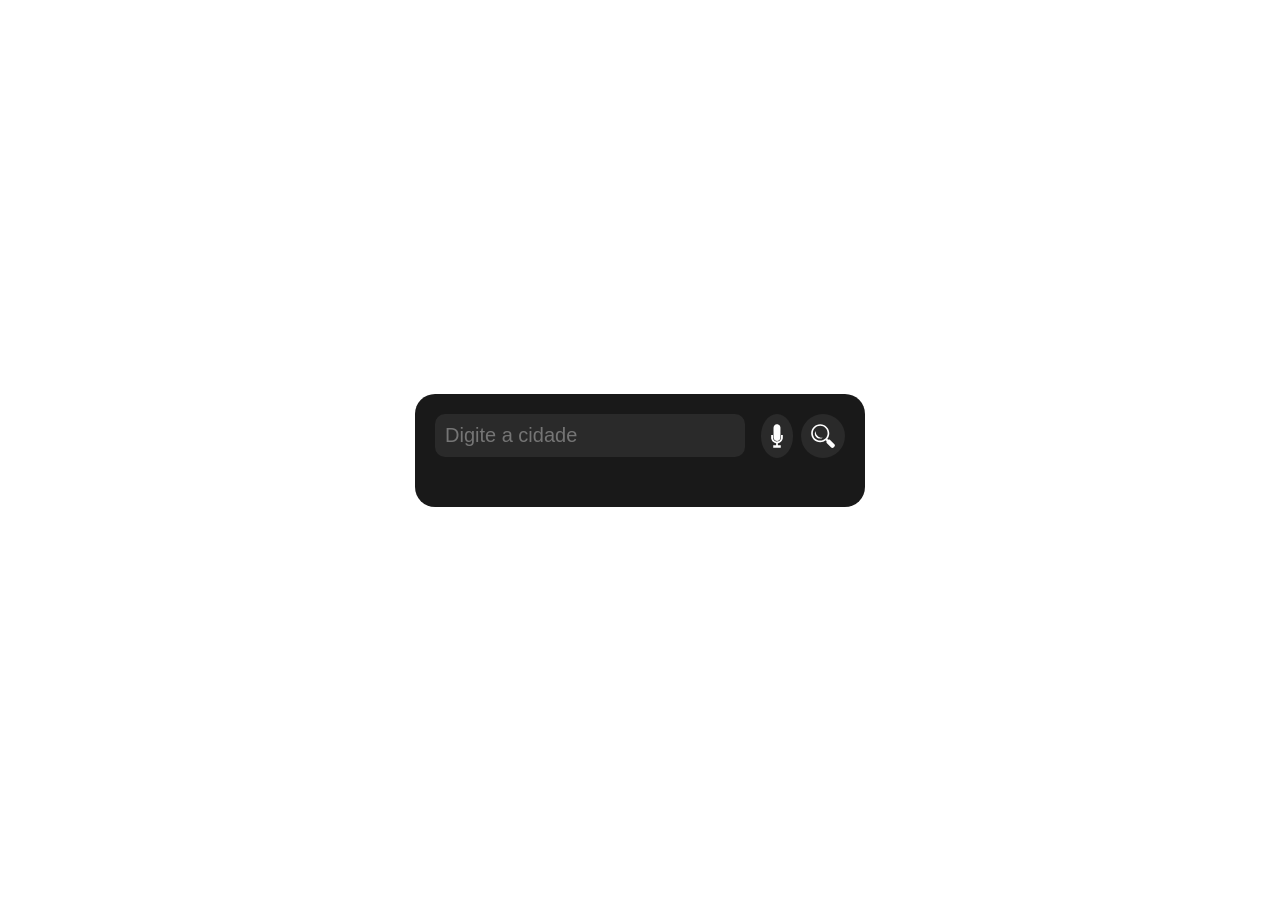
<file: index.html>
<!DOCTYPE html>
<html lang="pt-br">
<head>
    <meta charset="UTF-8">
    <meta name="viewport" content="width=device-width, initial-scale=1.0">
    <link rel="stylesheet" href="styles.css">
    
    <title>Previsão do tempo</title>
</head>
<body>
    <div class="caixa-maior">
        <!-- INPUT é o campo onde o usuário vai digitar o texto 
              PLACEHOLDER é a dica que aparece em cinza para o usuário o que deve escrever no campo de texto -->
        <input class="input-cidade" placeholder="Digite a cidade">

        <button class="botao" onclick="cliqueiNoBotao()">
            <img src="./img/lupa.svg" alt="lupa" class="img-botao">
        </button>

        <button class="botao" onclick="detectaVoz()">
        <img src="./img/microfone.svg" alt="microfone" class="img-botao">
        </button>


        <div class="caixa-media">

        </div>


    </div>
    
</body>

<script src="scripts.js"></script>

</html>
</file>
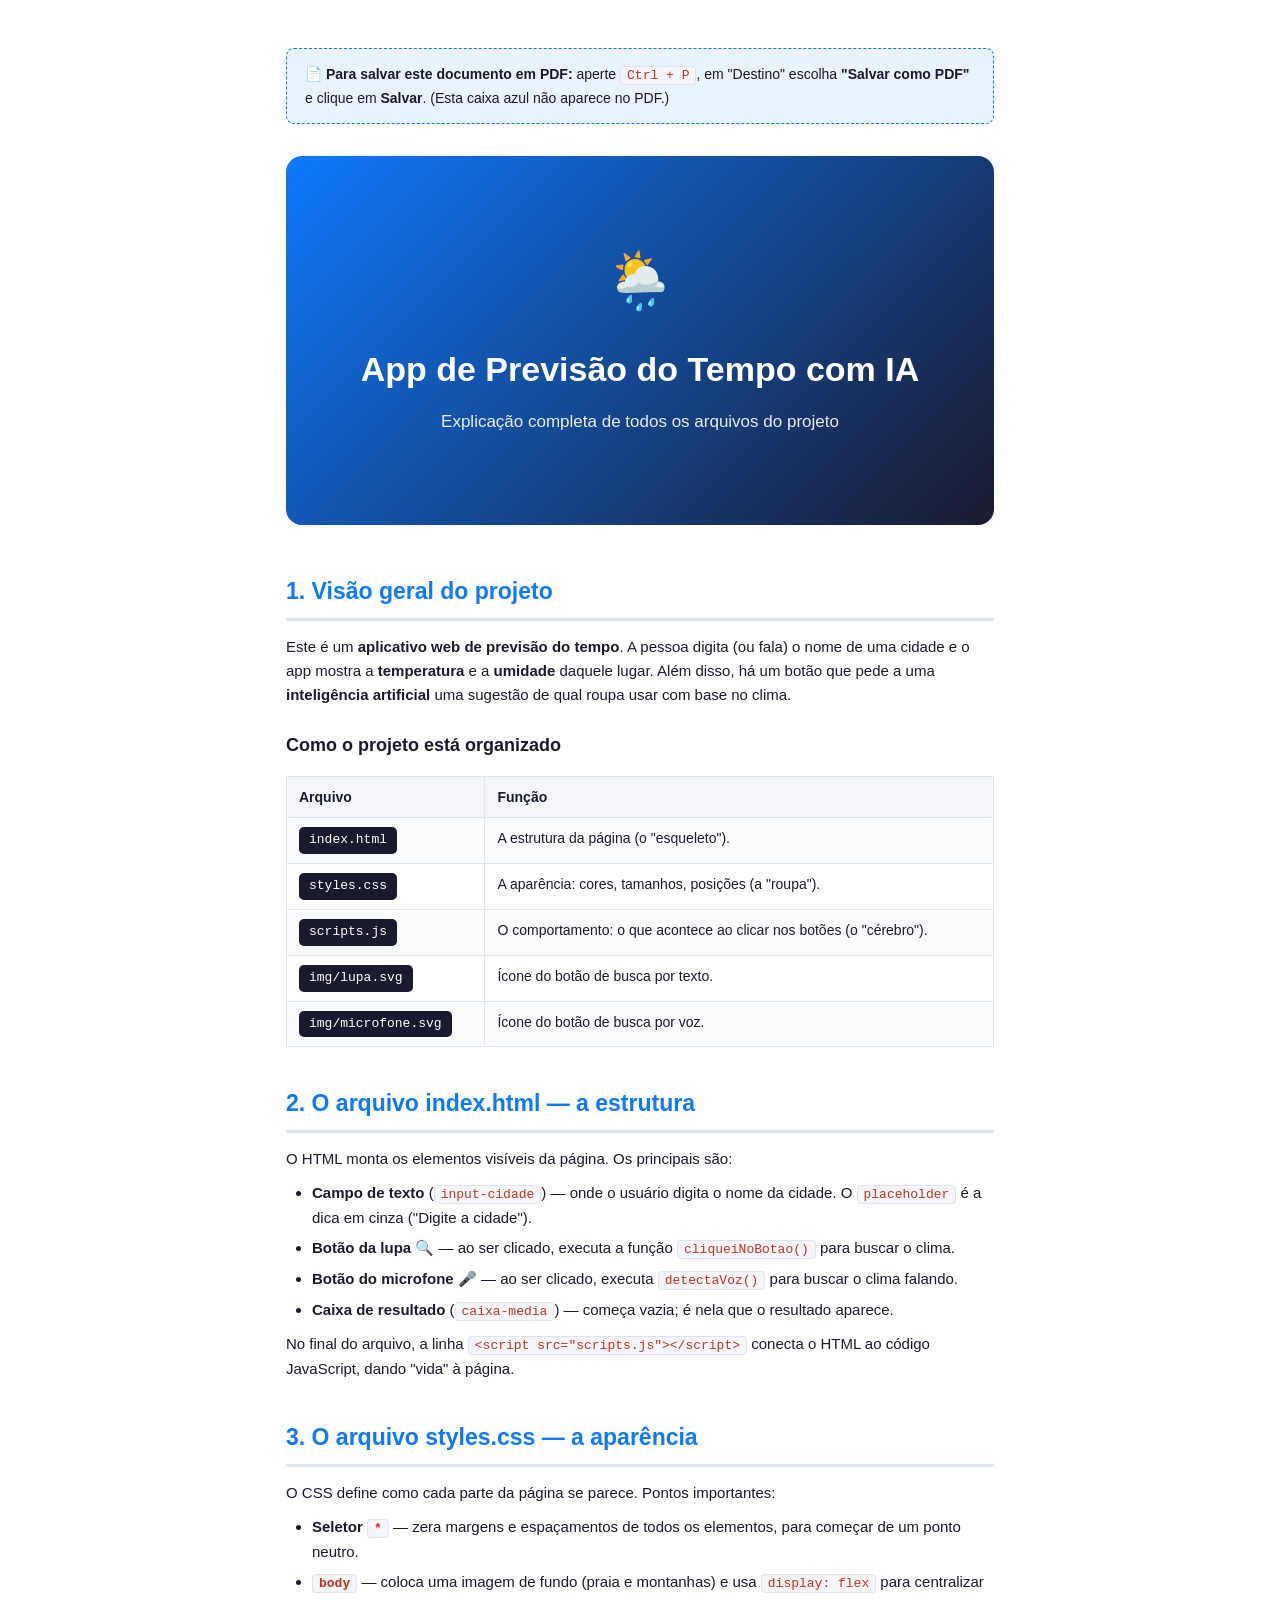
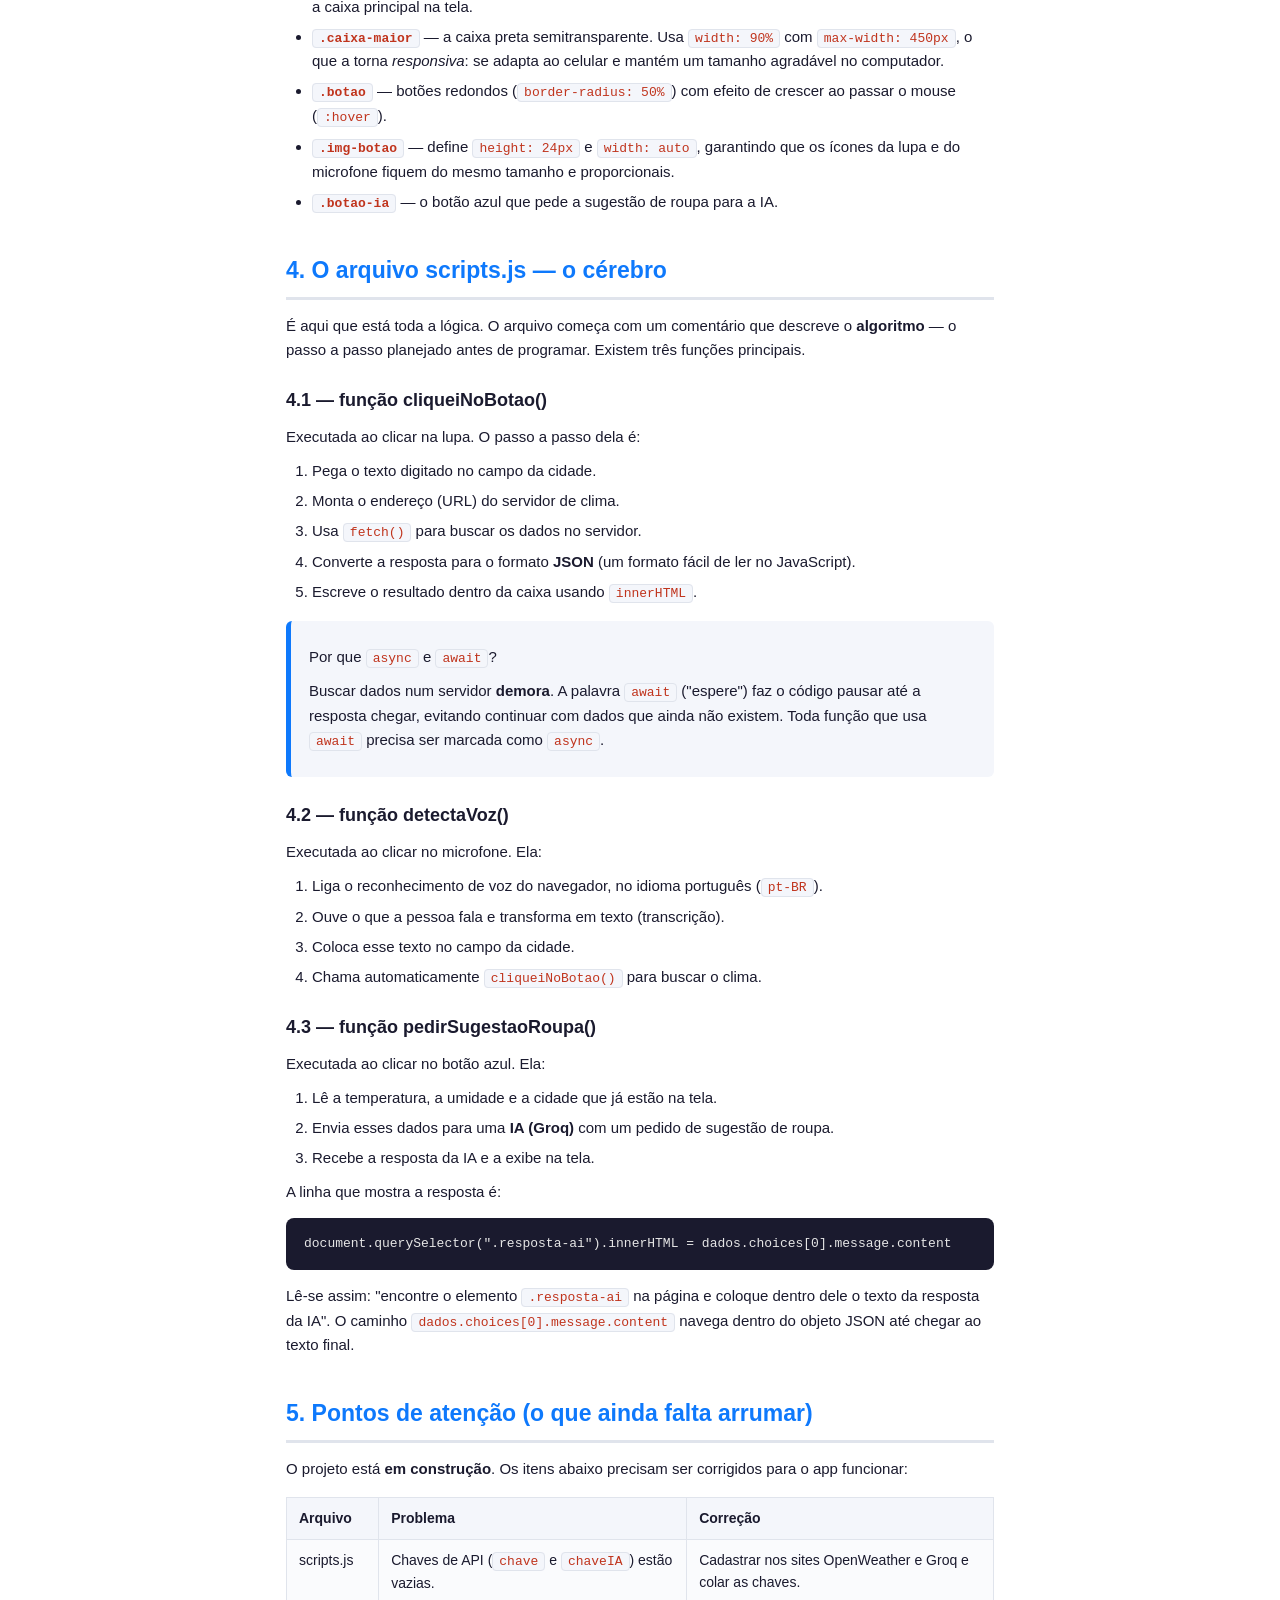
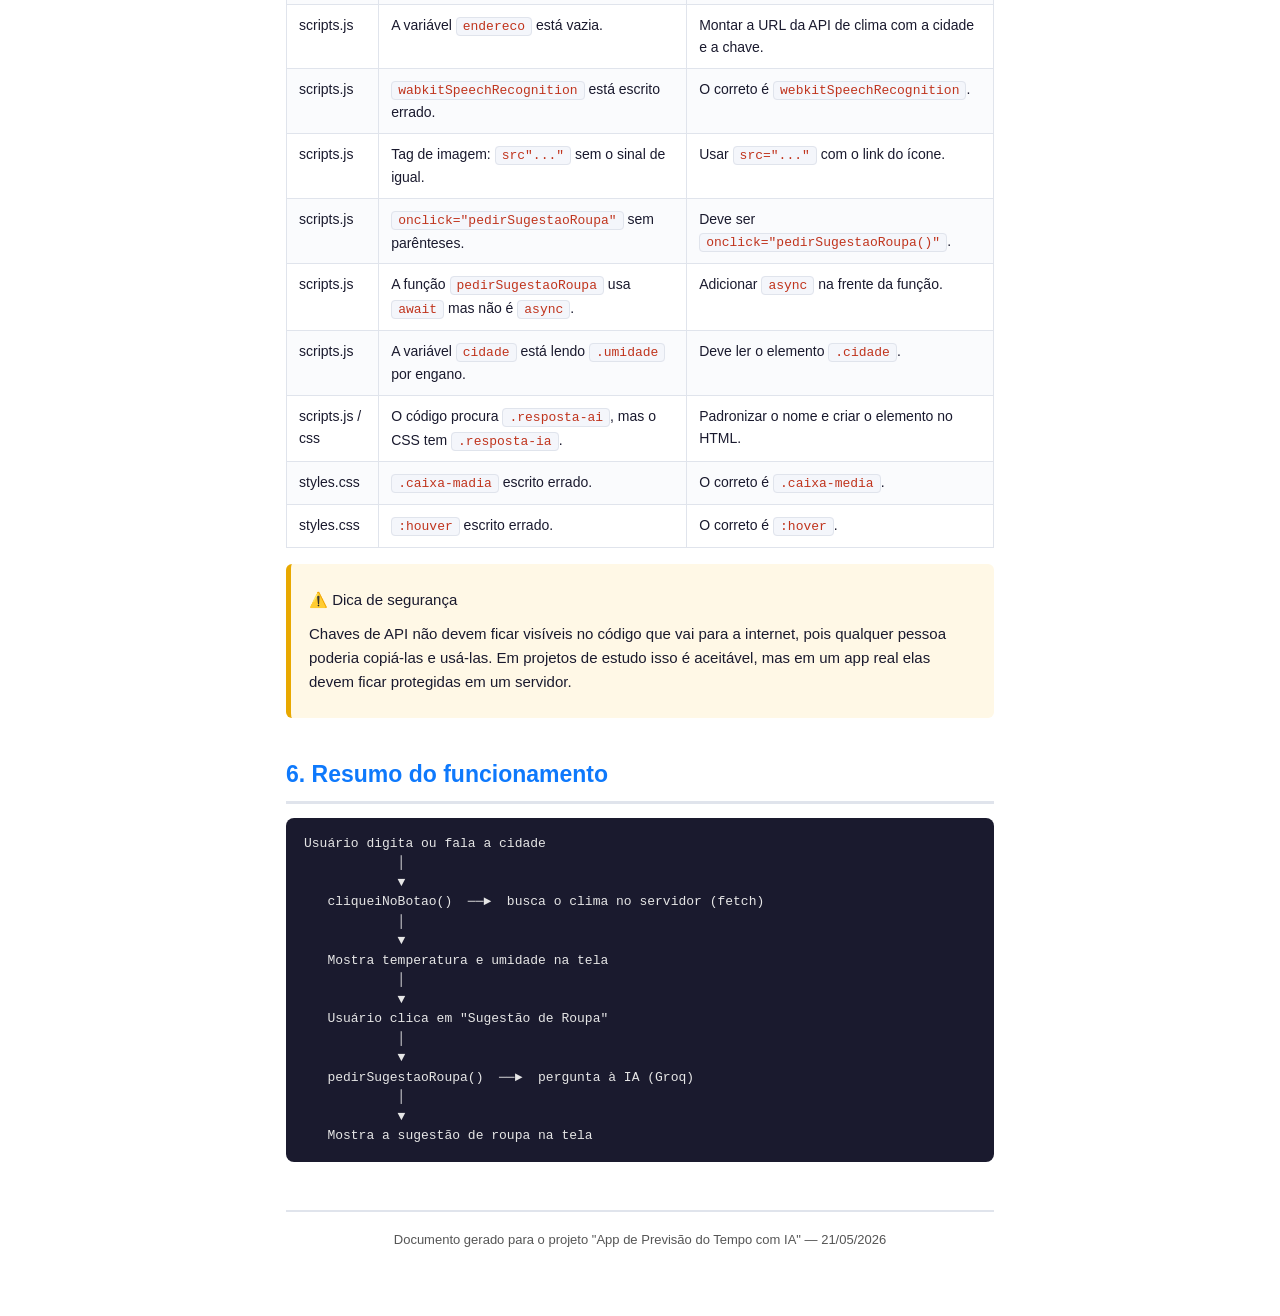
<file: explicacao-do-projeto.html>
<!DOCTYPE html>
<html lang="pt-br">
<head>
<meta charset="UTF-8">
<title>Explicação do Projeto — App de Previsão do Tempo com IA</title>
<style>
    :root {
        --azul: #0e79fc;
        --escuro: #1a1a2e;
        --cinza: #555;
        --fundo-codigo: #f4f6fb;
        --borda: #e0e4ec;
    }

    * { margin: 0; padding: 0; box-sizing: border-box; }

    body {
        font-family: "Segoe UI", Arial, Helvetica, sans-serif;
        color: var(--escuro);
        line-height: 1.6;
        background: #fff;
        font-size: 15px;
    }

    .pagina {
        max-width: 820px;
        margin: 0 auto;
        padding: 48px 56px;
    }

    /* ----- Capa ----- */
    .capa {
        text-align: center;
        padding: 80px 40px;
        background: linear-gradient(135deg, #0e79fc, #1a1a2e);
        color: #fff;
        border-radius: 16px;
        margin-bottom: 48px;
    }
    .capa h1 { font-size: 34px; margin-bottom: 12px; }
    .capa p  { font-size: 17px; opacity: 0.9; }
    .capa .emoji { font-size: 56px; display: block; margin-bottom: 16px; }

    /* ----- Títulos ----- */
    h2 {
        font-size: 23px;
        color: var(--azul);
        margin: 38px 0 14px;
        padding-bottom: 8px;
        border-bottom: 3px solid var(--borda);
    }
    h3 {
        font-size: 18px;
        color: var(--escuro);
        margin: 24px 0 10px;
    }

    p { margin: 10px 0; }

    /* ----- Listas ----- */
    ul, ol { margin: 10px 0 10px 26px; }
    li { margin: 6px 0; }

    /* ----- Código ----- */
    code {
        background: var(--fundo-codigo);
        border: 1px solid var(--borda);
        border-radius: 4px;
        padding: 1px 6px;
        font-family: Consolas, "Courier New", monospace;
        font-size: 13px;
        color: #c0341d;
    }
    pre {
        background: var(--escuro);
        color: #e6e6e6;
        padding: 16px 18px;
        border-radius: 8px;
        overflow-x: auto;
        margin: 14px 0;
        font-size: 13px;
        line-height: 1.5;
    }
    pre code {
        background: none;
        border: none;
        padding: 0;
        color: inherit;
    }

    /* ----- Tabelas ----- */
    table {
        width: 100%;
        border-collapse: collapse;
        margin: 16px 0;
        font-size: 14px;
    }
    th, td {
        border: 1px solid var(--borda);
        padding: 9px 12px;
        text-align: left;
        vertical-align: top;
    }
    th { background: var(--fundo-codigo); color: var(--escuro); }
    tr:nth-child(even) td { background: #fafbfd; }

    /* ----- Caixas de destaque ----- */
    .caixa {
        border-left: 5px solid var(--azul);
        background: var(--fundo-codigo);
        padding: 14px 18px;
        border-radius: 6px;
        margin: 16px 0;
    }
    .caixa.alerta {
        border-left-color: #e8a800;
        background: #fff8e6;
    }
    .caixa.titulo-caixa { font-weight: bold; margin-bottom: 4px; }

    .arquivo {
        display: inline-block;
        background: var(--escuro);
        color: #fff;
        padding: 3px 10px;
        border-radius: 5px;
        font-family: Consolas, monospace;
        font-size: 13px;
    }

    footer {
        margin-top: 48px;
        padding-top: 18px;
        border-top: 2px solid var(--borda);
        text-align: center;
        color: var(--cinza);
        font-size: 13px;
    }

    /* ----- Impressão / Salvar como PDF ----- */
    @media print {
        body { font-size: 12pt; }
        .pagina { padding: 0; max-width: 100%; }
        .capa { page-break-after: always; }
        h2 { page-break-after: avoid; }
        pre, table, .caixa { page-break-inside: avoid; }
        .instrucao-pdf { display: none; }
    }

    .instrucao-pdf {
        background: #e8f3ff;
        border: 1px dashed var(--azul);
        border-radius: 8px;
        padding: 14px 18px;
        margin-bottom: 32px;
        font-size: 14px;
    }
</style>
</head>
<body>
<div class="pagina">

    <div class="instrucao-pdf">
        📄 <strong>Para salvar este documento em PDF:</strong> aperte
        <code>Ctrl + P</code>, em "Destino" escolha <strong>"Salvar como PDF"</strong>
        e clique em <strong>Salvar</strong>. (Esta caixa azul não aparece no PDF.)
    </div>

    <div class="capa">
        <span class="emoji">🌦️</span>
        <h1>App de Previsão do Tempo com IA</h1>
        <p>Explicação completa de todos os arquivos do projeto</p>
    </div>

    <!-- ================= VISÃO GERAL ================= -->
    <h2>1. Visão geral do projeto</h2>
    <p>
        Este é um <strong>aplicativo web de previsão do tempo</strong>. A pessoa
        digita (ou fala) o nome de uma cidade e o app mostra a
        <strong>temperatura</strong> e a <strong>umidade</strong> daquele lugar.
        Além disso, há um botão que pede a uma <strong>inteligência artificial</strong>
        uma sugestão de qual roupa usar com base no clima.
    </p>

    <h3>Como o projeto está organizado</h3>
    <table>
        <tr><th>Arquivo</th><th>Função</th></tr>
        <tr><td><span class="arquivo">index.html</span></td><td>A estrutura da página (o "esqueleto").</td></tr>
        <tr><td><span class="arquivo">styles.css</span></td><td>A aparência: cores, tamanhos, posições (a "roupa").</td></tr>
        <tr><td><span class="arquivo">scripts.js</span></td><td>O comportamento: o que acontece ao clicar nos botões (o "cérebro").</td></tr>
        <tr><td><span class="arquivo">img/lupa.svg</span></td><td>Ícone do botão de busca por texto.</td></tr>
        <tr><td><span class="arquivo">img/microfone.svg</span></td><td>Ícone do botão de busca por voz.</td></tr>
    </table>

    <!-- ================= INDEX.HTML ================= -->
    <h2>2. O arquivo index.html — a estrutura</h2>
    <p>
        O HTML monta os elementos visíveis da página. Os principais são:
    </p>
    <ul>
        <li><strong>Campo de texto</strong> (<code>input-cidade</code>) — onde o usuário digita o nome da cidade. O <code>placeholder</code> é a dica em cinza ("Digite a cidade").</li>
        <li><strong>Botão da lupa</strong> 🔍 — ao ser clicado, executa a função <code>cliqueiNoBotao()</code> para buscar o clima.</li>
        <li><strong>Botão do microfone</strong> 🎤 — ao ser clicado, executa <code>detectaVoz()</code> para buscar o clima falando.</li>
        <li><strong>Caixa de resultado</strong> (<code>caixa-media</code>) — começa vazia; é nela que o resultado aparece.</li>
    </ul>
    <p>
        No final do arquivo, a linha <code>&lt;script src="scripts.js"&gt;&lt;/script&gt;</code>
        conecta o HTML ao código JavaScript, dando "vida" à página.
    </p>

    <!-- ================= STYLES.CSS ================= -->
    <h2>3. O arquivo styles.css — a aparência</h2>
    <p>O CSS define como cada parte da página se parece. Pontos importantes:</p>
    <ul>
        <li><strong>Seletor <code>*</code></strong> — zera margens e espaçamentos de todos os elementos, para começar de um ponto neutro.</li>
        <li><strong><code>body</code></strong> — coloca uma imagem de fundo (praia e montanhas) e usa <code>display: flex</code> para centralizar a caixa principal na tela.</li>
        <li><strong><code>.caixa-maior</code></strong> — a caixa preta semitransparente. Usa <code>width: 90%</code> com <code>max-width: 450px</code>, o que a torna <em>responsiva</em>: se adapta ao celular e mantém um tamanho agradável no computador.</li>
        <li><strong><code>.botao</code></strong> — botões redondos (<code>border-radius: 50%</code>) com efeito de crescer ao passar o mouse (<code>:hover</code>).</li>
        <li><strong><code>.img-botao</code></strong> — define <code>height: 24px</code> e <code>width: auto</code>, garantindo que os ícones da lupa e do microfone fiquem do mesmo tamanho e proporcionais.</li>
        <li><strong><code>.botao-ia</code></strong> — o botão azul que pede a sugestão de roupa para a IA.</li>
    </ul>

    <!-- ================= SCRIPTS.JS ================= -->
    <h2>4. O arquivo scripts.js — o cérebro</h2>
    <p>
        É aqui que está toda a lógica. O arquivo começa com um comentário que
        descreve o <strong>algoritmo</strong> — o passo a passo planejado antes de
        programar. Existem três funções principais.
    </p>

    <h3>4.1 — função cliqueiNoBotao()</h3>
    <p>Executada ao clicar na lupa. O passo a passo dela é:</p>
    <ol>
        <li>Pega o texto digitado no campo da cidade.</li>
        <li>Monta o endereço (URL) do servidor de clima.</li>
        <li>Usa <code>fetch()</code> para buscar os dados no servidor.</li>
        <li>Converte a resposta para o formato <strong>JSON</strong> (um formato fácil de ler no JavaScript).</li>
        <li>Escreve o resultado dentro da caixa usando <code>innerHTML</code>.</li>
    </ol>
    <div class="caixa">
        <p class="titulo-caixa">Por que <code>async</code> e <code>await</code>?</p>
        <p>
            Buscar dados num servidor <strong>demora</strong>. A palavra
            <code>await</code> ("espere") faz o código pausar até a resposta chegar,
            evitando continuar com dados que ainda não existem. Toda função que usa
            <code>await</code> precisa ser marcada como <code>async</code>.
        </p>
    </div>

    <h3>4.2 — função detectaVoz()</h3>
    <p>Executada ao clicar no microfone. Ela:</p>
    <ol>
        <li>Liga o reconhecimento de voz do navegador, no idioma português (<code>pt-BR</code>).</li>
        <li>Ouve o que a pessoa fala e transforma em texto (transcrição).</li>
        <li>Coloca esse texto no campo da cidade.</li>
        <li>Chama automaticamente <code>cliqueiNoBotao()</code> para buscar o clima.</li>
    </ol>

    <h3>4.3 — função pedirSugestaoRoupa()</h3>
    <p>Executada ao clicar no botão azul. Ela:</p>
    <ol>
        <li>Lê a temperatura, a umidade e a cidade que já estão na tela.</li>
        <li>Envia esses dados para uma <strong>IA (Groq)</strong> com um pedido de sugestão de roupa.</li>
        <li>Recebe a resposta da IA e a exibe na tela.</li>
    </ol>
    <p>A linha que mostra a resposta é:</p>
    <pre><code>document.querySelector(".resposta-ai").innerHTML = dados.choices[0].message.content</code></pre>
    <p>
        Lê-se assim: "encontre o elemento <code>.resposta-ai</code> na página e
        coloque dentro dele o texto da resposta da IA". O caminho
        <code>dados.choices[0].message.content</code> navega dentro do objeto JSON
        até chegar ao texto final.
    </p>

    <!-- ================= PONTOS DE ATENÇÃO ================= -->
    <h2>5. Pontos de atenção (o que ainda falta arrumar)</h2>
    <p>
        O projeto está <strong>em construção</strong>. Os itens abaixo precisam ser
        corrigidos para o app funcionar:
    </p>
    <table>
        <tr><th>Arquivo</th><th>Problema</th><th>Correção</th></tr>
        <tr><td>scripts.js</td><td>Chaves de API (<code>chave</code> e <code>chaveIA</code>) estão vazias.</td><td>Cadastrar nos sites OpenWeather e Groq e colar as chaves.</td></tr>
        <tr><td>scripts.js</td><td>A variável <code>endereco</code> está vazia.</td><td>Montar a URL da API de clima com a cidade e a chave.</td></tr>
        <tr><td>scripts.js</td><td><code>wabkitSpeechRecognition</code> está escrito errado.</td><td>O correto é <code>webkitSpeechRecognition</code>.</td></tr>
        <tr><td>scripts.js</td><td>Tag de imagem: <code>src"..."</code> sem o sinal de igual.</td><td>Usar <code>src="..."</code> com o link do ícone.</td></tr>
        <tr><td>scripts.js</td><td><code>onclick="pedirSugestaoRoupa"</code> sem parênteses.</td><td>Deve ser <code>onclick="pedirSugestaoRoupa()"</code>.</td></tr>
        <tr><td>scripts.js</td><td>A função <code>pedirSugestaoRoupa</code> usa <code>await</code> mas não é <code>async</code>.</td><td>Adicionar <code>async</code> na frente da função.</td></tr>
        <tr><td>scripts.js</td><td>A variável <code>cidade</code> está lendo <code>.umidade</code> por engano.</td><td>Deve ler o elemento <code>.cidade</code>.</td></tr>
        <tr><td>scripts.js / css</td><td>O código procura <code>.resposta-ai</code>, mas o CSS tem <code>.resposta-ia</code>.</td><td>Padronizar o nome e criar o elemento no HTML.</td></tr>
        <tr><td>styles.css</td><td><code>.caixa-madia</code> escrito errado.</td><td>O correto é <code>.caixa-media</code>.</td></tr>
        <tr><td>styles.css</td><td><code>:houver</code> escrito errado.</td><td>O correto é <code>:hover</code>.</td></tr>
    </table>

    <div class="caixa alerta">
        <p class="titulo-caixa">⚠️ Dica de segurança</p>
        <p>
            Chaves de API não devem ficar visíveis no código que vai para a
            internet, pois qualquer pessoa poderia copiá-las e usá-las. Em projetos
            de estudo isso é aceitável, mas em um app real elas devem ficar
            protegidas em um servidor.
        </p>
    </div>

    <!-- ================= RESUMO DO FLUXO ================= -->
    <h2>6. Resumo do funcionamento</h2>
    <pre><code>Usuário digita ou fala a cidade
            │
            ▼
   cliqueiNoBotao()  ──►  busca o clima no servidor (fetch)
            │
            ▼
   Mostra temperatura e umidade na tela
            │
            ▼
   Usuário clica em "Sugestão de Roupa"
            │
            ▼
   pedirSugestaoRoupa()  ──►  pergunta à IA (Groq)
            │
            ▼
   Mostra a sugestão de roupa na tela</code></pre>

    <footer>
        Documento gerado para o projeto "App de Previsão do Tempo com IA" — 21/05/2026
    </footer>

</div>
</body>
</html>
</file>
<file: styles.css>
*{ 
    margin: 0;
    padding: 0;
    box-sizing: border-box;
    font-family: Arial, Helvetica, sans-serif;
}

body{
    background-image: url("https://loremflickr.com/1600/900/praia");
    background-size: cover;
    background-position: center;
    background-repeat: no-repeat;
    min-height: 100vh;
    width: 100vw;
    display: flex;
    align-items: center;
    justify-content: center;
}

.caixa-maior{
    background-color: rgba(0, 0, 0, 0.9);
    width: 90%;
    max-width: 450px;
    padding: 20px;
    border-radius: 20px;
}

.input-cidade{
   border: none; 
   outline: none;
   border-radius: 10px;
   padding: 10px;
   background-color: #7c7c7c2b;
   color: #fff;
   font-size: 20px;
   width: calc(100% - 100px);
}

.botao{
    padding: 10px;
    border: none;
    background-color: #7c7c7c2b;
    border-radius: 50%;
    margin-left: 8px;
    float: right;
    display: flex;
    align-items: center;
    justify-content: center;
    cursor: pointer;
    transition:0.4s;
}

.img-botao{
    height: 24px;
    width: auto;
    display: block;
}

.botao:hover {
    background-color: #7c7c7c;
    transform: scale(1.2);
}

.caixa-media{
    margin-top: 30px;
}


.cidade{
    font-size: 28px;
    color: #fff;
}

.temp{
    font-size: 30px;
    color: #fff;
    margin-top: 10px;
    font-weight: bold;
}

.umidade{
    color:#fff
}

.botao-ia{
    border-radius: 10px;
    width: 100%;
    margin-top: 20px;
    padding: 12px 20px;
    font-size: 16px;
    color: #fff;
    background-color: rgb(14, 121, 252);
    border: none;
    cursor: pointer;
}

.botao-ia:active{
    transform:scale(0.98);
    opacity: 0.8;
}

.resposta-ia{
    color: #fff;
    margin-top: 15px;
    font-size: 14px;
    line-height: 1.5;
}
</file>
